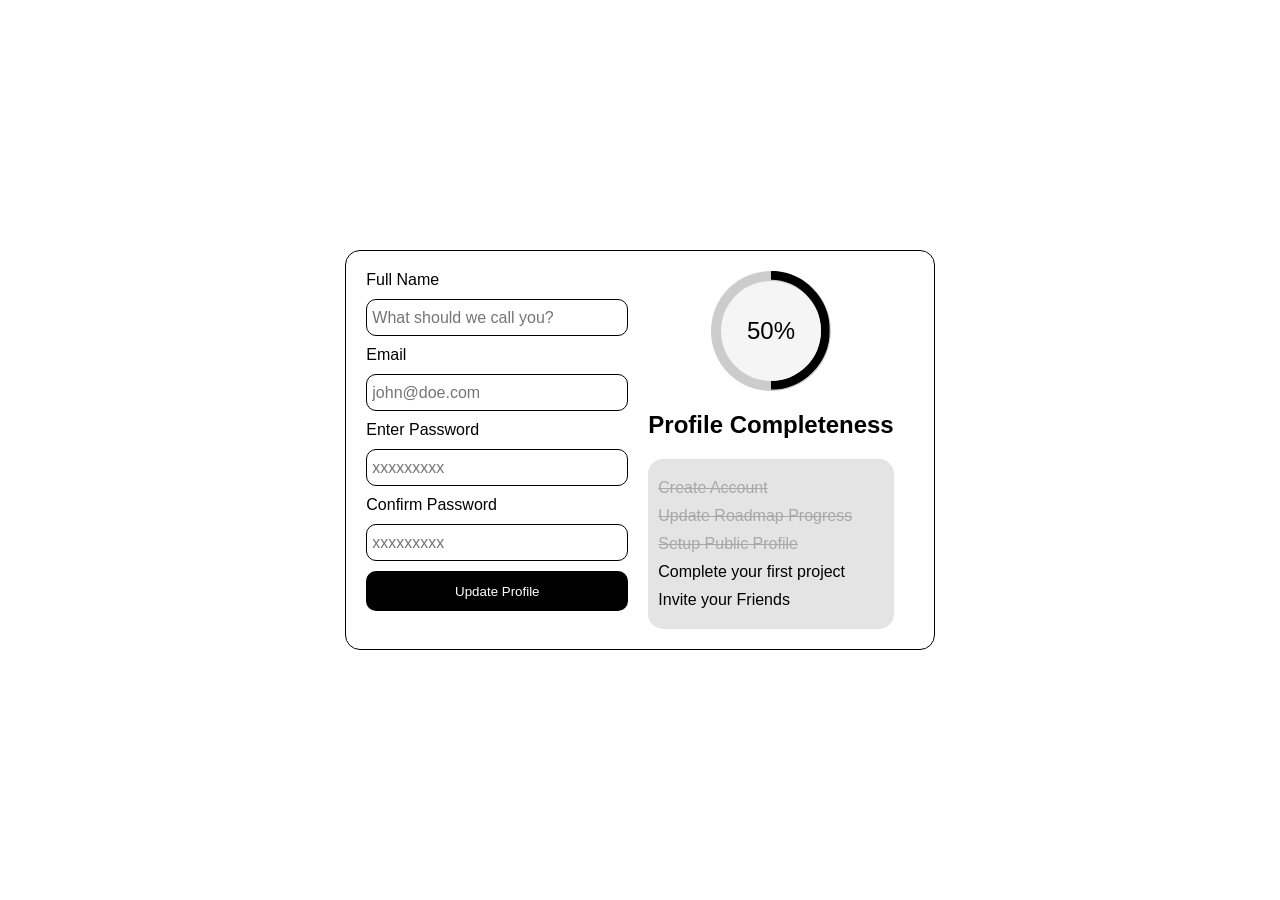
<file: index.html>
<!DOCTYPE html>
<html lang="en">
  <head>
    <meta charset="UTF-8" />
    <meta name="viewport" content="width=device-width, initial-scale=1.0" />
    <title>Document</title>
    <link rel="stylesheet" href="style.css" />
    <style>
        :root{
            --persentage: 65
        }
    </style>
  </head>

  <body>
    <div id="left-container">
      <p>Full Name</p>
      <input
        type="text"
        id="name"
        placeholder="What should we call you?"
        aria-label="Full Name"
      />
      <p>Email</p>
      <input type="email" id="email" placeholder="john@doe.com" aria-label="Email" />
      <p>Enter Password</p>
      <input
        type="password"
        id="password"
        placeholder="xxxxxxxxx"
        aria-label="Password"
      />
      <p>Confirm Password</p>
      <input
        type="password"
        id="confirm-password"
        placeholder="xxxxxxxxx"
        aria-label="Confirm Password"
      />
      <div>
        <button>Update Profile</button>
      </div>
      
    </div>
    <div id="right-container">
      <div>
        <div class="c100 p50 center">
          <span>50%</span>
          <div class="slice">
            <div class="bar"></div>
            <div class="fill"></div>
          </div>
        </div>
      </div>
      <div>
        <h2>Profile Completeness</h2>
        <div id="profile-completeness">
            <p class="complete-items complete">Create Account</p>
            <p class="complete-items complete">Update Roadmap Progress</p>
            <p class="complete-items complete">Setup Public Profile</p>
            <p class="complete-items">Complete your first project</p>
            <p class="complete-items">Invite your Friends</p>
        </div>
      </div>
    </div>
  </body>
</html>
</file>
<file: style.css>
*{
  font-family: Arial, Helvetica, sans-serif;
  margin: 0;
  padding: 0;
}

html {
  height: 100vh;
  display: flex;
  flex-direction: column;
  justify-content: center;
}

body {
  display: flex;
  width: fit-content;
  padding: 20px;
  border: #000 solid 1px;
  border-radius: 15px;
  margin-left: auto;
  margin-right: auto;
}

input {
  margin: 10px 0 10px 0;
  padding: 5px;
  width: 250px;
  height: 25px;
  border: #000 solid 1px;
  border-radius: 10px;
  font-size: medium;
}

button {
  width: 100%;
  height: 40px;
  background-color: #000;
  color: #fff;
  border: none;
  border-radius: 10px;
}

#right-container {
  padding: 0 20px;
}

h2 {
  margin: 20px 0;
}

#profile-completeness {
  background-color: #e4e4e4;
  padding: 10px;
  border-radius: 15px;
}

.complete-items {
  margin: 10px 0;
}

.complete {
  text-decoration: line-through;
  color: #a8a8a8;
}

.rect-auto,
.c100.p51 .slice,
.c100.p52 .slice,
.c100.p53 .slice,
.c100.p54 .slice,
.c100.p55 .slice,
.c100.p56 .slice,
.c100.p57 .slice,
.c100.p58 .slice,
.c100.p59 .slice,
.c100.p60 .slice,
.c100.p61 .slice,
.c100.p62 .slice,
.c100.p63 .slice,
.c100.p64 .slice,
.c100.p65 .slice,
.c100.p66 .slice,
.c100.p67 .slice,
.c100.p68 .slice,
.c100.p69 .slice,
.c100.p70 .slice,
.c100.p71 .slice,
.c100.p72 .slice,
.c100.p73 .slice,
.c100.p74 .slice,
.c100.p75 .slice,
.c100.p76 .slice,
.c100.p77 .slice,
.c100.p78 .slice,
.c100.p79 .slice,
.c100.p80 .slice,
.c100.p81 .slice,
.c100.p82 .slice,
.c100.p83 .slice,
.c100.p84 .slice,
.c100.p85 .slice,
.c100.p86 .slice,
.c100.p87 .slice,
.c100.p88 .slice,
.c100.p89 .slice,
.c100.p90 .slice,
.c100.p91 .slice,
.c100.p92 .slice,
.c100.p93 .slice,
.c100.p94 .slice,
.c100.p95 .slice,
.c100.p96 .slice,
.c100.p97 .slice,
.c100.p98 .slice,
.c100.p99 .slice,
.c100.p100 .slice {
  clip: rect(auto, auto, auto, auto);
}
.pie,
.c100 .bar,
.c100.p51 .fill,
.c100.p52 .fill,
.c100.p53 .fill,
.c100.p54 .fill,
.c100.p55 .fill,
.c100.p56 .fill,
.c100.p57 .fill,
.c100.p58 .fill,
.c100.p59 .fill,
.c100.p60 .fill,
.c100.p61 .fill,
.c100.p62 .fill,
.c100.p63 .fill,
.c100.p64 .fill,
.c100.p65 .fill,
.c100.p66 .fill,
.c100.p67 .fill,
.c100.p68 .fill,
.c100.p69 .fill,
.c100.p70 .fill,
.c100.p71 .fill,
.c100.p72 .fill,
.c100.p73 .fill,
.c100.p74 .fill,
.c100.p75 .fill,
.c100.p76 .fill,
.c100.p77 .fill,
.c100.p78 .fill,
.c100.p79 .fill,
.c100.p80 .fill,
.c100.p81 .fill,
.c100.p82 .fill,
.c100.p83 .fill,
.c100.p84 .fill,
.c100.p85 .fill,
.c100.p86 .fill,
.c100.p87 .fill,
.c100.p88 .fill,
.c100.p89 .fill,
.c100.p90 .fill,
.c100.p91 .fill,
.c100.p92 .fill,
.c100.p93 .fill,
.c100.p94 .fill,
.c100.p95 .fill,
.c100.p96 .fill,
.c100.p97 .fill,
.c100.p98 .fill,
.c100.p99 .fill,
.c100.p100 .fill {
  position: absolute;
  border: 0.08em solid #000;
  width: 0.84em;
  height: 0.84em;
  clip: rect(0em, 0.5em, 1em, 0em);
  -webkit-border-radius: 50%;
  -moz-border-radius: 50%;
  -ms-border-radius: 50%;
  -o-border-radius: 50%;
  border-radius: 50%;
  -webkit-transform: rotate(0deg);
  -moz-transform: rotate(0deg);
  -ms-transform: rotate(0deg);
  -o-transform: rotate(0deg);
  transform: rotate(0deg);
}
.pie-fill,
.c100.p51 .bar:after,
.c100.p51 .fill,
.c100.p52 .bar:after,
.c100.p52 .fill,
.c100.p53 .bar:after,
.c100.p53 .fill,
.c100.p54 .bar:after,
.c100.p54 .fill,
.c100.p55 .bar:after,
.c100.p55 .fill,
.c100.p56 .bar:after,
.c100.p56 .fill,
.c100.p57 .bar:after,
.c100.p57 .fill,
.c100.p58 .bar:after,
.c100.p58 .fill,
.c100.p59 .bar:after,
.c100.p59 .fill,
.c100.p60 .bar:after,
.c100.p60 .fill,
.c100.p61 .bar:after,
.c100.p61 .fill,
.c100.p62 .bar:after,
.c100.p62 .fill,
.c100.p63 .bar:after,
.c100.p63 .fill,
.c100.p64 .bar:after,
.c100.p64 .fill,
.c100.p65 .bar:after,
.c100.p65 .fill,
.c100.p66 .bar:after,
.c100.p66 .fill,
.c100.p67 .bar:after,
.c100.p67 .fill,
.c100.p68 .bar:after,
.c100.p68 .fill,
.c100.p69 .bar:after,
.c100.p69 .fill,
.c100.p70 .bar:after,
.c100.p70 .fill,
.c100.p71 .bar:after,
.c100.p71 .fill,
.c100.p72 .bar:after,
.c100.p72 .fill,
.c100.p73 .bar:after,
.c100.p73 .fill,
.c100.p74 .bar:after,
.c100.p74 .fill,
.c100.p75 .bar:after,
.c100.p75 .fill,
.c100.p76 .bar:after,
.c100.p76 .fill,
.c100.p77 .bar:after,
.c100.p77 .fill,
.c100.p78 .bar:after,
.c100.p78 .fill,
.c100.p79 .bar:after,
.c100.p79 .fill,
.c100.p80 .bar:after,
.c100.p80 .fill,
.c100.p81 .bar:after,
.c100.p81 .fill,
.c100.p82 .bar:after,
.c100.p82 .fill,
.c100.p83 .bar:after,
.c100.p83 .fill,
.c100.p84 .bar:after,
.c100.p84 .fill,
.c100.p85 .bar:after,
.c100.p85 .fill,
.c100.p86 .bar:after,
.c100.p86 .fill,
.c100.p87 .bar:after,
.c100.p87 .fill,
.c100.p88 .bar:after,
.c100.p88 .fill,
.c100.p89 .bar:after,
.c100.p89 .fill,
.c100.p90 .bar:after,
.c100.p90 .fill,
.c100.p91 .bar:after,
.c100.p91 .fill,
.c100.p92 .bar:after,
.c100.p92 .fill,
.c100.p93 .bar:after,
.c100.p93 .fill,
.c100.p94 .bar:after,
.c100.p94 .fill,
.c100.p95 .bar:after,
.c100.p95 .fill,
.c100.p96 .bar:after,
.c100.p96 .fill,
.c100.p97 .bar:after,
.c100.p97 .fill,
.c100.p98 .bar:after,
.c100.p98 .fill,
.c100.p99 .bar:after,
.c100.p99 .fill,
.c100.p100 .bar:after,
.c100.p100 .fill {
  -webkit-transform: rotate(180deg);
  -moz-transform: rotate(180deg);
  -ms-transform: rotate(180deg);
  -o-transform: rotate(180deg);
  transform: rotate(180deg);
}
.c100 {
  position: relative;
  font-size: 120px;
  width: 1em;
  height: 1em;
  -webkit-border-radius: 50%;
  -moz-border-radius: 50%;
  -ms-border-radius: 50%;
  -o-border-radius: 50%;
  border-radius: 50%;
  float: left;
  margin: 0 0.1em 0.1em 0;
  background-color: #cccccc;
}
.c100 *,
.c100 *:before,
.c100 *:after {
  -webkit-box-sizing: content-box;
  -moz-box-sizing: content-box;
  box-sizing: content-box;
}
.c100.center {
  float: none;
  margin: 0 auto;
}
.c100.big {
  font-size: 240px;
}
.c100.small {
  font-size: 80px;
}
.c100 > span {
  position: absolute;
  width: 100%;
  z-index: 1;
  left: 0;
  top: 0;
  width: 5em;
  line-height: 5em;
  font-size: 0.2em;
  color: #000;
  display: block;
  text-align: center;
  white-space: nowrap;
  -webkit-transition-property: all;
  -moz-transition-property: all;
  -o-transition-property: all;
  transition-property: all;
  -webkit-transition-duration: 0.2s;
  -moz-transition-duration: 0.2s;
  -o-transition-duration: 0.2s;
  transition-duration: 0.2s;
  -webkit-transition-timing-function: ease-out;
  -moz-transition-timing-function: ease-out;
  -o-transition-timing-function: ease-out;
  transition-timing-function: ease-out;
}
.c100:after {
  position: absolute;
  top: 0.08em;
  left: 0.08em;
  display: block;
  content: " ";
  -webkit-border-radius: 50%;
  -moz-border-radius: 50%;
  -ms-border-radius: 50%;
  -o-border-radius: 50%;
  border-radius: 50%;
  background-color: whitesmoke;
  width: 0.84em;
  height: 0.84em;
  -webkit-transition-property: all;
  -moz-transition-property: all;
  -o-transition-property: all;
  transition-property: all;
  -webkit-transition-duration: 0.2s;
  -moz-transition-duration: 0.2s;
  -o-transition-duration: 0.2s;
  transition-duration: 0.2s;
  -webkit-transition-timing-function: ease-in;
  -moz-transition-timing-function: ease-in;
  -o-transition-timing-function: ease-in;
  transition-timing-function: ease-in;
}
.c100 .slice {
  position: absolute;
  width: 1em;
  height: 1em;
  clip: rect(0em, 1em, 1em, 0.5em);
}
.c100.p1 .bar {
  -webkit-transform: rotate(3.6deg);
  -moz-transform: rotate(3.6deg);
  -ms-transform: rotate(3.6deg);
  -o-transform: rotate(3.6deg);
  transform: rotate(3.6deg);
}
.c100.p2 .bar {
  -webkit-transform: rotate(7.2deg);
  -moz-transform: rotate(7.2deg);
  -ms-transform: rotate(7.2deg);
  -o-transform: rotate(7.2deg);
  transform: rotate(7.2deg);
}
.c100.p3 .bar {
  -webkit-transform: rotate(10.8deg);
  -moz-transform: rotate(10.8deg);
  -ms-transform: rotate(10.8deg);
  -o-transform: rotate(10.8deg);
  transform: rotate(10.8deg);
}
.c100.p4 .bar {
  -webkit-transform: rotate(14.4deg);
  -moz-transform: rotate(14.4deg);
  -ms-transform: rotate(14.4deg);
  -o-transform: rotate(14.4deg);
  transform: rotate(14.4deg);
}
.c100.p5 .bar {
  -webkit-transform: rotate(18deg);
  -moz-transform: rotate(18deg);
  -ms-transform: rotate(18deg);
  -o-transform: rotate(18deg);
  transform: rotate(18deg);
}
.c100.p6 .bar {
  -webkit-transform: rotate(21.6deg);
  -moz-transform: rotate(21.6deg);
  -ms-transform: rotate(21.6deg);
  -o-transform: rotate(21.6deg);
  transform: rotate(21.6deg);
}
.c100.p7 .bar {
  -webkit-transform: rotate(25.2deg);
  -moz-transform: rotate(25.2deg);
  -ms-transform: rotate(25.2deg);
  -o-transform: rotate(25.2deg);
  transform: rotate(25.2deg);
}
.c100.p8 .bar {
  -webkit-transform: rotate(28.8deg);
  -moz-transform: rotate(28.8deg);
  -ms-transform: rotate(28.8deg);
  -o-transform: rotate(28.8deg);
  transform: rotate(28.8deg);
}
.c100.p9 .bar {
  -webkit-transform: rotate(32.4deg);
  -moz-transform: rotate(32.4deg);
  -ms-transform: rotate(32.4deg);
  -o-transform: rotate(32.4deg);
  transform: rotate(32.4deg);
}
.c100.p10 .bar {
  -webkit-transform: rotate(36deg);
  -moz-transform: rotate(36deg);
  -ms-transform: rotate(36deg);
  -o-transform: rotate(36deg);
  transform: rotate(36deg);
}
.c100.p11 .bar {
  -webkit-transform: rotate(39.6deg);
  -moz-transform: rotate(39.6deg);
  -ms-transform: rotate(39.6deg);
  -o-transform: rotate(39.6deg);
  transform: rotate(39.6deg);
}
.c100.p12 .bar {
  -webkit-transform: rotate(43.2deg);
  -moz-transform: rotate(43.2deg);
  -ms-transform: rotate(43.2deg);
  -o-transform: rotate(43.2deg);
  transform: rotate(43.2deg);
}
.c100.p13 .bar {
  -webkit-transform: rotate(46.8deg);
  -moz-transform: rotate(46.8deg);
  -ms-transform: rotate(46.8deg);
  -o-transform: rotate(46.8deg);
  transform: rotate(46.8deg);
}
.c100.p14 .bar {
  -webkit-transform: rotate(50.4deg);
  -moz-transform: rotate(50.4deg);
  -ms-transform: rotate(50.4deg);
  -o-transform: rotate(50.4deg);
  transform: rotate(50.4deg);
}
.c100.p15 .bar {
  -webkit-transform: rotate(54deg);
  -moz-transform: rotate(54deg);
  -ms-transform: rotate(54deg);
  -o-transform: rotate(54deg);
  transform: rotate(54deg);
}
.c100.p16 .bar {
  -webkit-transform: rotate(57.6deg);
  -moz-transform: rotate(57.6deg);
  -ms-transform: rotate(57.6deg);
  -o-transform: rotate(57.6deg);
  transform: rotate(57.6deg);
}
.c100.p17 .bar {
  -webkit-transform: rotate(61.2deg);
  -moz-transform: rotate(61.2deg);
  -ms-transform: rotate(61.2deg);
  -o-transform: rotate(61.2deg);
  transform: rotate(61.2deg);
}
.c100.p18 .bar {
  -webkit-transform: rotate(64.8deg);
  -moz-transform: rotate(64.8deg);
  -ms-transform: rotate(64.8deg);
  -o-transform: rotate(64.8deg);
  transform: rotate(64.8deg);
}
.c100.p19 .bar {
  -webkit-transform: rotate(68.4deg);
  -moz-transform: rotate(68.4deg);
  -ms-transform: rotate(68.4deg);
  -o-transform: rotate(68.4deg);
  transform: rotate(68.4deg);
}
.c100.p20 .bar {
  -webkit-transform: rotate(72deg);
  -moz-transform: rotate(72deg);
  -ms-transform: rotate(72deg);
  -o-transform: rotate(72deg);
  transform: rotate(72deg);
}
.c100.p21 .bar {
  -webkit-transform: rotate(75.6deg);
  -moz-transform: rotate(75.6deg);
  -ms-transform: rotate(75.6deg);
  -o-transform: rotate(75.6deg);
  transform: rotate(75.6deg);
}
.c100.p22 .bar {
  -webkit-transform: rotate(79.2deg);
  -moz-transform: rotate(79.2deg);
  -ms-transform: rotate(79.2deg);
  -o-transform: rotate(79.2deg);
  transform: rotate(79.2deg);
}
.c100.p23 .bar {
  -webkit-transform: rotate(82.8deg);
  -moz-transform: rotate(82.8deg);
  -ms-transform: rotate(82.8deg);
  -o-transform: rotate(82.8deg);
  transform: rotate(82.8deg);
}
.c100.p24 .bar {
  -webkit-transform: rotate(86.4deg);
  -moz-transform: rotate(86.4deg);
  -ms-transform: rotate(86.4deg);
  -o-transform: rotate(86.4deg);
  transform: rotate(86.4deg);
}
.c100.p25 .bar {
  -webkit-transform: rotate(90deg);
  -moz-transform: rotate(90deg);
  -ms-transform: rotate(90deg);
  -o-transform: rotate(90deg);
  transform: rotate(90deg);
}
.c100.p26 .bar {
  -webkit-transform: rotate(93.6deg);
  -moz-transform: rotate(93.6deg);
  -ms-transform: rotate(93.6deg);
  -o-transform: rotate(93.6deg);
  transform: rotate(93.6deg);
}
.c100.p27 .bar {
  -webkit-transform: rotate(97.2deg);
  -moz-transform: rotate(97.2deg);
  -ms-transform: rotate(97.2deg);
  -o-transform: rotate(97.2deg);
  transform: rotate(97.2deg);
}
.c100.p28 .bar {
  -webkit-transform: rotate(100.8deg);
  -moz-transform: rotate(100.8deg);
  -ms-transform: rotate(100.8deg);
  -o-transform: rotate(100.8deg);
  transform: rotate(100.8deg);
}
.c100.p29 .bar {
  -webkit-transform: rotate(104.4deg);
  -moz-transform: rotate(104.4deg);
  -ms-transform: rotate(104.4deg);
  -o-transform: rotate(104.4deg);
  transform: rotate(104.4deg);
}
.c100.p30 .bar {
  -webkit-transform: rotate(108deg);
  -moz-transform: rotate(108deg);
  -ms-transform: rotate(108deg);
  -o-transform: rotate(108deg);
  transform: rotate(108deg);
}
.c100.p31 .bar {
  -webkit-transform: rotate(111.6deg);
  -moz-transform: rotate(111.6deg);
  -ms-transform: rotate(111.6deg);
  -o-transform: rotate(111.6deg);
  transform: rotate(111.6deg);
}
.c100.p32 .bar {
  -webkit-transform: rotate(115.2deg);
  -moz-transform: rotate(115.2deg);
  -ms-transform: rotate(115.2deg);
  -o-transform: rotate(115.2deg);
  transform: rotate(115.2deg);
}
.c100.p33 .bar {
  -webkit-transform: rotate(118.8deg);
  -moz-transform: rotate(118.8deg);
  -ms-transform: rotate(118.8deg);
  -o-transform: rotate(118.8deg);
  transform: rotate(118.8deg);
}
.c100.p34 .bar {
  -webkit-transform: rotate(122.4deg);
  -moz-transform: rotate(122.4deg);
  -ms-transform: rotate(122.4deg);
  -o-transform: rotate(122.4deg);
  transform: rotate(122.4deg);
}
.c100.p35 .bar {
  -webkit-transform: rotate(126deg);
  -moz-transform: rotate(126deg);
  -ms-transform: rotate(126deg);
  -o-transform: rotate(126deg);
  transform: rotate(126deg);
}
.c100.p36 .bar {
  -webkit-transform: rotate(129.6deg);
  -moz-transform: rotate(129.6deg);
  -ms-transform: rotate(129.6deg);
  -o-transform: rotate(129.6deg);
  transform: rotate(129.6deg);
}
.c100.p37 .bar {
  -webkit-transform: rotate(133.2deg);
  -moz-transform: rotate(133.2deg);
  -ms-transform: rotate(133.2deg);
  -o-transform: rotate(133.2deg);
  transform: rotate(133.2deg);
}
.c100.p38 .bar {
  -webkit-transform: rotate(136.8deg);
  -moz-transform: rotate(136.8deg);
  -ms-transform: rotate(136.8deg);
  -o-transform: rotate(136.8deg);
  transform: rotate(136.8deg);
}
.c100.p39 .bar {
  -webkit-transform: rotate(140.4deg);
  -moz-transform: rotate(140.4deg);
  -ms-transform: rotate(140.4deg);
  -o-transform: rotate(140.4deg);
  transform: rotate(140.4deg);
}
.c100.p40 .bar {
  -webkit-transform: rotate(144deg);
  -moz-transform: rotate(144deg);
  -ms-transform: rotate(144deg);
  -o-transform: rotate(144deg);
  transform: rotate(144deg);
}
.c100.p41 .bar {
  -webkit-transform: rotate(147.6deg);
  -moz-transform: rotate(147.6deg);
  -ms-transform: rotate(147.6deg);
  -o-transform: rotate(147.6deg);
  transform: rotate(147.6deg);
}
.c100.p42 .bar {
  -webkit-transform: rotate(151.2deg);
  -moz-transform: rotate(151.2deg);
  -ms-transform: rotate(151.2deg);
  -o-transform: rotate(151.2deg);
  transform: rotate(151.2deg);
}
.c100.p43 .bar {
  -webkit-transform: rotate(154.8deg);
  -moz-transform: rotate(154.8deg);
  -ms-transform: rotate(154.8deg);
  -o-transform: rotate(154.8deg);
  transform: rotate(154.8deg);
}
.c100.p44 .bar {
  -webkit-transform: rotate(158.4deg);
  -moz-transform: rotate(158.4deg);
  -ms-transform: rotate(158.4deg);
  -o-transform: rotate(158.4deg);
  transform: rotate(158.4deg);
}
.c100.p45 .bar {
  -webkit-transform: rotate(162deg);
  -moz-transform: rotate(162deg);
  -ms-transform: rotate(162deg);
  -o-transform: rotate(162deg);
  transform: rotate(162deg);
}
.c100.p46 .bar {
  -webkit-transform: rotate(165.6deg);
  -moz-transform: rotate(165.6deg);
  -ms-transform: rotate(165.6deg);
  -o-transform: rotate(165.6deg);
  transform: rotate(165.6deg);
}
.c100.p47 .bar {
  -webkit-transform: rotate(169.2deg);
  -moz-transform: rotate(169.2deg);
  -ms-transform: rotate(169.2deg);
  -o-transform: rotate(169.2deg);
  transform: rotate(169.2deg);
}
.c100.p48 .bar {
  -webkit-transform: rotate(172.8deg);
  -moz-transform: rotate(172.8deg);
  -ms-transform: rotate(172.8deg);
  -o-transform: rotate(172.8deg);
  transform: rotate(172.8deg);
}
.c100.p49 .bar {
  -webkit-transform: rotate(176.4deg);
  -moz-transform: rotate(176.4deg);
  -ms-transform: rotate(176.4deg);
  -o-transform: rotate(176.4deg);
  transform: rotate(176.4deg);
}
.c100.p50 .bar {
  -webkit-transform: rotate(180deg);
  -moz-transform: rotate(180deg);
  -ms-transform: rotate(180deg);
  -o-transform: rotate(180deg);
  transform: rotate(180deg);
}
.c100.p51 .bar {
  -webkit-transform: rotate(183.6deg);
  -moz-transform: rotate(183.6deg);
  -ms-transform: rotate(183.6deg);
  -o-transform: rotate(183.6deg);
  transform: rotate(183.6deg);
}
.c100.p52 .bar {
  -webkit-transform: rotate(187.2deg);
  -moz-transform: rotate(187.2deg);
  -ms-transform: rotate(187.2deg);
  -o-transform: rotate(187.2deg);
  transform: rotate(187.2deg);
}
.c100.p53 .bar {
  -webkit-transform: rotate(190.8deg);
  -moz-transform: rotate(190.8deg);
  -ms-transform: rotate(190.8deg);
  -o-transform: rotate(190.8deg);
  transform: rotate(190.8deg);
}
.c100.p54 .bar {
  -webkit-transform: rotate(194.4deg);
  -moz-transform: rotate(194.4deg);
  -ms-transform: rotate(194.4deg);
  -o-transform: rotate(194.4deg);
  transform: rotate(194.4deg);
}
.c100.p55 .bar {
  -webkit-transform: rotate(198deg);
  -moz-transform: rotate(198deg);
  -ms-transform: rotate(198deg);
  -o-transform: rotate(198deg);
  transform: rotate(198deg);
}
.c100.p56 .bar {
  -webkit-transform: rotate(201.6deg);
  -moz-transform: rotate(201.6deg);
  -ms-transform: rotate(201.6deg);
  -o-transform: rotate(201.6deg);
  transform: rotate(201.6deg);
}
.c100.p57 .bar {
  -webkit-transform: rotate(205.2deg);
  -moz-transform: rotate(205.2deg);
  -ms-transform: rotate(205.2deg);
  -o-transform: rotate(205.2deg);
  transform: rotate(205.2deg);
}
.c100.p58 .bar {
  -webkit-transform: rotate(208.8deg);
  -moz-transform: rotate(208.8deg);
  -ms-transform: rotate(208.8deg);
  -o-transform: rotate(208.8deg);
  transform: rotate(208.8deg);
}
.c100.p59 .bar {
  -webkit-transform: rotate(212.4deg);
  -moz-transform: rotate(212.4deg);
  -ms-transform: rotate(212.4deg);
  -o-transform: rotate(212.4deg);
  transform: rotate(212.4deg);
}
.c100.p60 .bar {
  -webkit-transform: rotate(216deg);
  -moz-transform: rotate(216deg);
  -ms-transform: rotate(216deg);
  -o-transform: rotate(216deg);
  transform: rotate(216deg);
}
.c100.p61 .bar {
  -webkit-transform: rotate(219.6deg);
  -moz-transform: rotate(219.6deg);
  -ms-transform: rotate(219.6deg);
  -o-transform: rotate(219.6deg);
  transform: rotate(219.6deg);
}
.c100.p62 .bar {
  -webkit-transform: rotate(223.2deg);
  -moz-transform: rotate(223.2deg);
  -ms-transform: rotate(223.2deg);
  -o-transform: rotate(223.2deg);
  transform: rotate(223.2deg);
}
.c100.p63 .bar {
  -webkit-transform: rotate(226.8deg);
  -moz-transform: rotate(226.8deg);
  -ms-transform: rotate(226.8deg);
  -o-transform: rotate(226.8deg);
  transform: rotate(226.8deg);
}
.c100.p64 .bar {
  -webkit-transform: rotate(230.4deg);
  -moz-transform: rotate(230.4deg);
  -ms-transform: rotate(230.4deg);
  -o-transform: rotate(230.4deg);
  transform: rotate(230.4deg);
}
.c100.p65 .bar {
  -webkit-transform: rotate(234deg);
  -moz-transform: rotate(234deg);
  -ms-transform: rotate(234deg);
  -o-transform: rotate(234deg);
  transform: rotate(234deg);
}
.c100.p66 .bar {
  -webkit-transform: rotate(237.6deg);
  -moz-transform: rotate(237.6deg);
  -ms-transform: rotate(237.6deg);
  -o-transform: rotate(237.6deg);
  transform: rotate(237.6deg);
}
.c100.p67 .bar {
  -webkit-transform: rotate(241.2deg);
  -moz-transform: rotate(241.2deg);
  -ms-transform: rotate(241.2deg);
  -o-transform: rotate(241.2deg);
  transform: rotate(241.2deg);
}
.c100.p68 .bar {
  -webkit-transform: rotate(244.8deg);
  -moz-transform: rotate(244.8deg);
  -ms-transform: rotate(244.8deg);
  -o-transform: rotate(244.8deg);
  transform: rotate(244.8deg);
}
.c100.p69 .bar {
  -webkit-transform: rotate(248.4deg);
  -moz-transform: rotate(248.4deg);
  -ms-transform: rotate(248.4deg);
  -o-transform: rotate(248.4deg);
  transform: rotate(248.4deg);
}
.c100.p70 .bar {
  -webkit-transform: rotate(252deg);
  -moz-transform: rotate(252deg);
  -ms-transform: rotate(252deg);
  -o-transform: rotate(252deg);
  transform: rotate(252deg);
}
.c100.p71 .bar {
  -webkit-transform: rotate(255.6deg);
  -moz-transform: rotate(255.6deg);
  -ms-transform: rotate(255.6deg);
  -o-transform: rotate(255.6deg);
  transform: rotate(255.6deg);
}
.c100.p72 .bar {
  -webkit-transform: rotate(259.2deg);
  -moz-transform: rotate(259.2deg);
  -ms-transform: rotate(259.2deg);
  -o-transform: rotate(259.2deg);
  transform: rotate(259.2deg);
}
.c100.p73 .bar {
  -webkit-transform: rotate(262.8deg);
  -moz-transform: rotate(262.8deg);
  -ms-transform: rotate(262.8deg);
  -o-transform: rotate(262.8deg);
  transform: rotate(262.8deg);
}
.c100.p74 .bar {
  -webkit-transform: rotate(266.4deg);
  -moz-transform: rotate(266.4deg);
  -ms-transform: rotate(266.4deg);
  -o-transform: rotate(266.4deg);
  transform: rotate(266.4deg);
}
.c100.p75 .bar {
  -webkit-transform: rotate(270deg);
  -moz-transform: rotate(270deg);
  -ms-transform: rotate(270deg);
  -o-transform: rotate(270deg);
  transform: rotate(270deg);
}
.c100.p76 .bar {
  -webkit-transform: rotate(273.6deg);
  -moz-transform: rotate(273.6deg);
  -ms-transform: rotate(273.6deg);
  -o-transform: rotate(273.6deg);
  transform: rotate(273.6deg);
}
.c100.p77 .bar {
  -webkit-transform: rotate(277.2deg);
  -moz-transform: rotate(277.2deg);
  -ms-transform: rotate(277.2deg);
  -o-transform: rotate(277.2deg);
  transform: rotate(277.2deg);
}
.c100.p78 .bar {
  -webkit-transform: rotate(280.8deg);
  -moz-transform: rotate(280.8deg);
  -ms-transform: rotate(280.8deg);
  -o-transform: rotate(280.8deg);
  transform: rotate(280.8deg);
}
.c100.p79 .bar {
  -webkit-transform: rotate(284.4deg);
  -moz-transform: rotate(284.4deg);
  -ms-transform: rotate(284.4deg);
  -o-transform: rotate(284.4deg);
  transform: rotate(284.4deg);
}
.c100.p80 .bar {
  -webkit-transform: rotate(288deg);
  -moz-transform: rotate(288deg);
  -ms-transform: rotate(288deg);
  -o-transform: rotate(288deg);
  transform: rotate(288deg);
}
.c100.p81 .bar {
  -webkit-transform: rotate(291.6deg);
  -moz-transform: rotate(291.6deg);
  -ms-transform: rotate(291.6deg);
  -o-transform: rotate(291.6deg);
  transform: rotate(291.6deg);
}
.c100.p82 .bar {
  -webkit-transform: rotate(295.2deg);
  -moz-transform: rotate(295.2deg);
  -ms-transform: rotate(295.2deg);
  -o-transform: rotate(295.2deg);
  transform: rotate(295.2deg);
}
.c100.p83 .bar {
  -webkit-transform: rotate(298.8deg);
  -moz-transform: rotate(298.8deg);
  -ms-transform: rotate(298.8deg);
  -o-transform: rotate(298.8deg);
  transform: rotate(298.8deg);
}
.c100.p84 .bar {
  -webkit-transform: rotate(302.4deg);
  -moz-transform: rotate(302.4deg);
  -ms-transform: rotate(302.4deg);
  -o-transform: rotate(302.4deg);
  transform: rotate(302.4deg);
}
.c100.p85 .bar {
  -webkit-transform: rotate(306deg);
  -moz-transform: rotate(306deg);
  -ms-transform: rotate(306deg);
  -o-transform: rotate(306deg);
  transform: rotate(306deg);
}
.c100.p86 .bar {
  -webkit-transform: rotate(309.6deg);
  -moz-transform: rotate(309.6deg);
  -ms-transform: rotate(309.6deg);
  -o-transform: rotate(309.6deg);
  transform: rotate(309.6deg);
}
.c100.p87 .bar {
  -webkit-transform: rotate(313.2deg);
  -moz-transform: rotate(313.2deg);
  -ms-transform: rotate(313.2deg);
  -o-transform: rotate(313.2deg);
  transform: rotate(313.2deg);
}
.c100.p88 .bar {
  -webkit-transform: rotate(316.8deg);
  -moz-transform: rotate(316.8deg);
  -ms-transform: rotate(316.8deg);
  -o-transform: rotate(316.8deg);
  transform: rotate(316.8deg);
}
.c100.p89 .bar {
  -webkit-transform: rotate(320.4deg);
  -moz-transform: rotate(320.4deg);
  -ms-transform: rotate(320.4deg);
  -o-transform: rotate(320.4deg);
  transform: rotate(320.4deg);
}
.c100.p90 .bar {
  -webkit-transform: rotate(324deg);
  -moz-transform: rotate(324deg);
  -ms-transform: rotate(324deg);
  -o-transform: rotate(324deg);
  transform: rotate(324deg);
}
.c100.p91 .bar {
  -webkit-transform: rotate(327.6deg);
  -moz-transform: rotate(327.6deg);
  -ms-transform: rotate(327.6deg);
  -o-transform: rotate(327.6deg);
  transform: rotate(327.6deg);
}
.c100.p92 .bar {
  -webkit-transform: rotate(331.2deg);
  -moz-transform: rotate(331.2deg);
  -ms-transform: rotate(331.2deg);
  -o-transform: rotate(331.2deg);
  transform: rotate(331.2deg);
}
.c100.p93 .bar {
  -webkit-transform: rotate(334.8deg);
  -moz-transform: rotate(334.8deg);
  -ms-transform: rotate(334.8deg);
  -o-transform: rotate(334.8deg);
  transform: rotate(334.8deg);
}
.c100.p94 .bar {
  -webkit-transform: rotate(338.4deg);
  -moz-transform: rotate(338.4deg);
  -ms-transform: rotate(338.4deg);
  -o-transform: rotate(338.4deg);
  transform: rotate(338.4deg);
}
.c100.p95 .bar {
  -webkit-transform: rotate(342deg);
  -moz-transform: rotate(342deg);
  -ms-transform: rotate(342deg);
  -o-transform: rotate(342deg);
  transform: rotate(342deg);
}
.c100.p96 .bar {
  -webkit-transform: rotate(345.6deg);
  -moz-transform: rotate(345.6deg);
  -ms-transform: rotate(345.6deg);
  -o-transform: rotate(345.6deg);
  transform: rotate(345.6deg);
}
.c100.p97 .bar {
  -webkit-transform: rotate(349.2deg);
  -moz-transform: rotate(349.2deg);
  -ms-transform: rotate(349.2deg);
  -o-transform: rotate(349.2deg);
  transform: rotate(349.2deg);
}
.c100.p98 .bar {
  -webkit-transform: rotate(352.8deg);
  -moz-transform: rotate(352.8deg);
  -ms-transform: rotate(352.8deg);
  -o-transform: rotate(352.8deg);
  transform: rotate(352.8deg);
}
.c100.p99 .bar {
  -webkit-transform: rotate(356.4deg);
  -moz-transform: rotate(356.4deg);
  -ms-transform: rotate(356.4deg);
  -o-transform: rotate(356.4deg);
  transform: rotate(356.4deg);
}
.c100.p100 .bar {
  -webkit-transform: rotate(360deg);
  -moz-transform: rotate(360deg);
  -ms-transform: rotate(360deg);
  -o-transform: rotate(360deg);
  transform: rotate(360deg);
}
/* .c100:hover {
  cursor: default;
}
.c100:hover > span {
  width: 3.33em;
  line-height: 3.33em;
  font-size: 0.3em;
  color: #307bbb;
}
.c100:hover:after {
  top: 0.04em;
  left: 0.04em;
  width: 0.92em;
  height: 0.92em;
} */
.c100.dark {
  background-color: #777777;
}
.c100.dark .bar,
.c100.dark .fill {
  border-color: #c6ff00 !important;
}
.c100.dark > span {
  color: #777777;
}
.c100.dark:after {
  background-color: #666666;
}
.c100.dark:hover > span {
  color: #c6ff00;
}
.c100.green .bar,
.c100.green .fill {
  border-color: #4db53c !important;
}
.c100.green:hover > span {
  color: #4db53c;
}
.c100.green.dark .bar,
.c100.green.dark .fill {
  border-color: #5fd400 !important;
}
.c100.green.dark:hover > span {
  color: #5fd400;
}
.c100.orange .bar,
.c100.orange .fill {
  border-color: #dd9d22 !important;
}
.c100.orange:hover > span {
  color: #dd9d22;
}
.c100.orange.dark .bar,
.c100.orange.dark .fill {
  border-color: #e08833 !important;
}
.c100.orange.dark:hover > span {
  color: #e08833;
}
</file>
